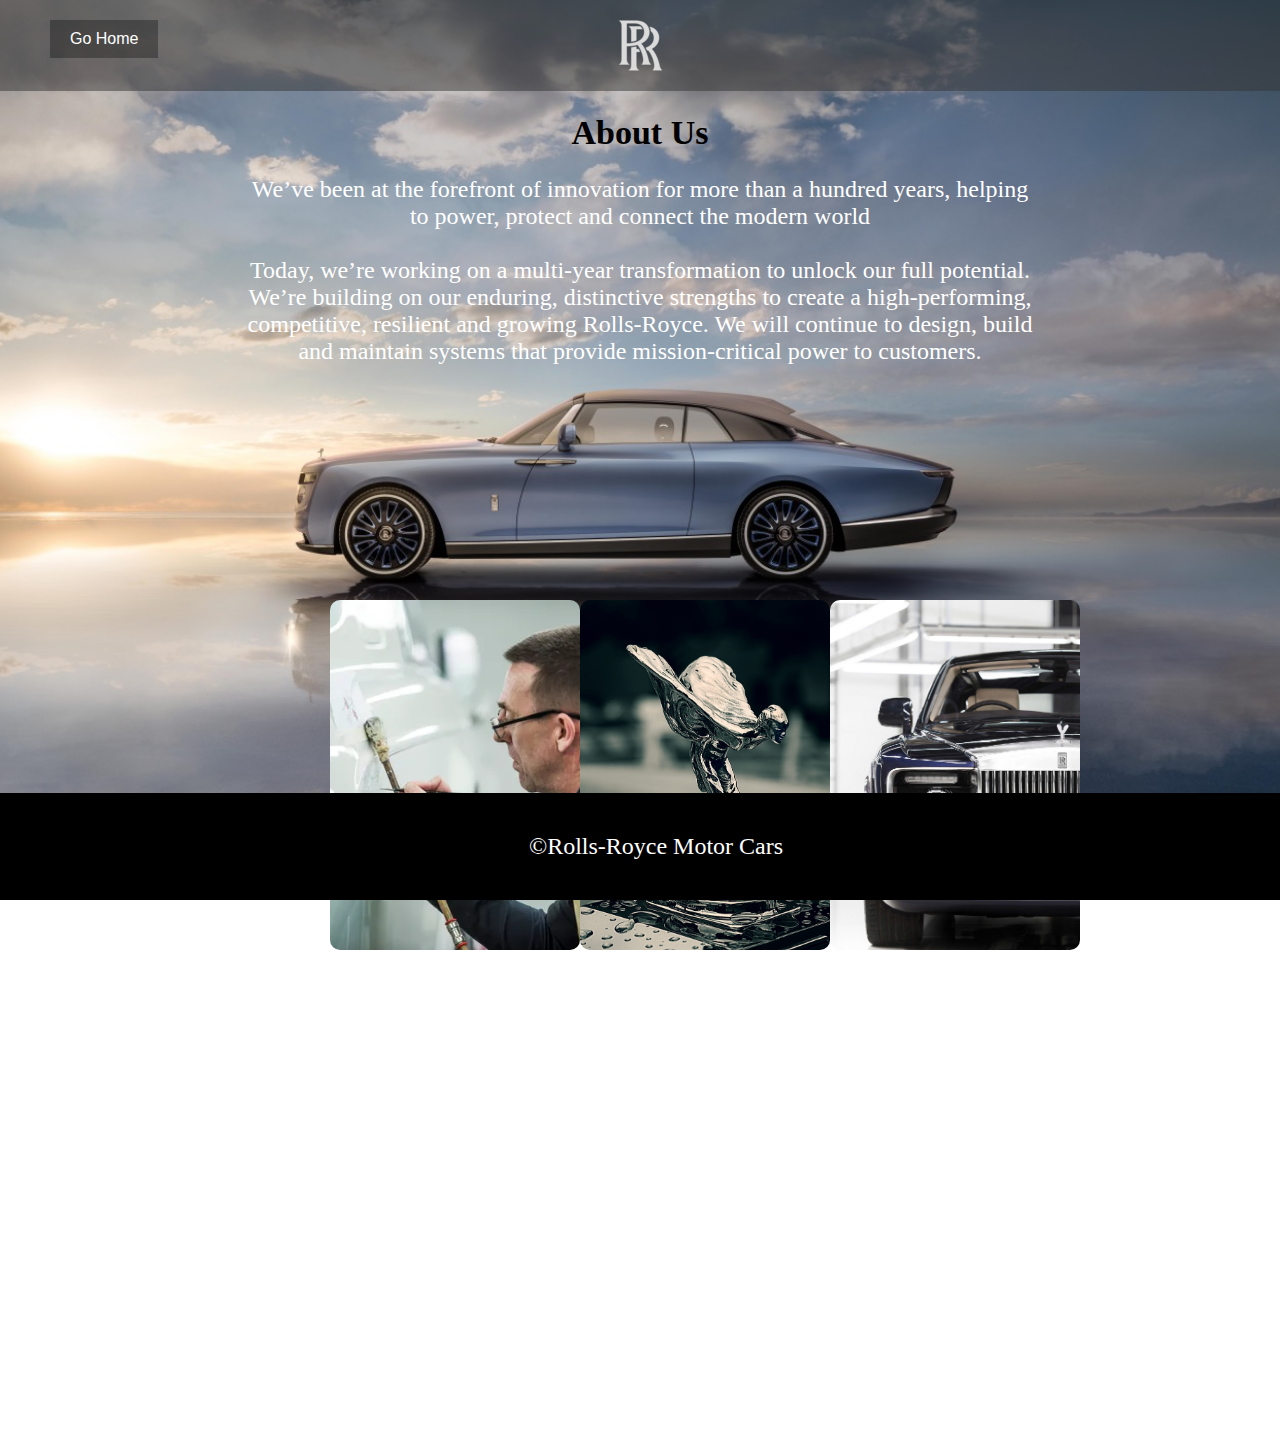
<file: about.html>
<!DOCTYPE html>
<html lang="en">
<head>
  <meta charset="UTF-8">
  <meta name="viewport" content="width=device-width, initial-scale=1.0">
  <link rel="stylesheet" href="styles.css">
  <link rel="stylesheet" href="about.css">
  <title>RR About Us</title>
</head>
<body>

  <header>
    <a href="index.html">
    <button class="header-button">Go Home</button>
    </a>
    <img src="rrlogo1.png" alt="Logo" class="logo">
</header>


  <section>
    <h1>About Us</h1>
    <p>We’ve been at the forefront of innovation for more than a hundred years, helping to power, protect and connect the modern world<br><br>

        Today, we’re working on a multi-year transformation to unlock our full potential. We’re building on our enduring, distinctive strengths to create a high-performing, competitive, resilient and growing Rolls-Royce. We will continue to design, build and maintain systems that provide mission-critical power to customers.</p>
  </section>

 
<section class="photo-section">
    <div class="photo-container">
        <img src="abtimg2.webp" alt="Photo 1" class="photo">
        <p class="photo-description">As of my last knowledge update in January 2022, Rolls-Royce offers a variety of paint options for their vehicles, and one of the notable features is the "Coachline." The Coachline is a hand-painted pinstripe that runs along the sides of the car, typically accentuating the character lines and curves of the vehicle's body.</p>
    </div>
    <div class="photo-container">
        <img src="abtimg1.jpg" alt="Photo 2" class="photo">
        <p class="photo-description">The Spirit of Ecstasy is a distinctive and iconic hood ornament that adorns the radiator grille of Rolls-Royce automobiles. Also known as the "Flying Lady" or "Silver Lady," this elegant and graceful figurine depicts a woman leaning forward with outstretched wings flowing behind he</p>
    </div>
    <div class="photo-container">
        <img src="abtimg3.jpg" alt="Photo 3" class="photo">
        <p class="photo-description">Rolls-Royce cars are synonymous with luxury, elegance, and craftsmanship, representing the pinnacle of automotive opulence. Known for their impeccable attention to detail and commitment to delivering a superior driving experience, Rolls-Royce vehicles embody a unique blend of performance, and sophistication.</p>
    </div>

</section>




  <footer>
    <p>&copy;Rolls-Royce Motor Cars</p>
  </footer>

</body>
</html>
</file>
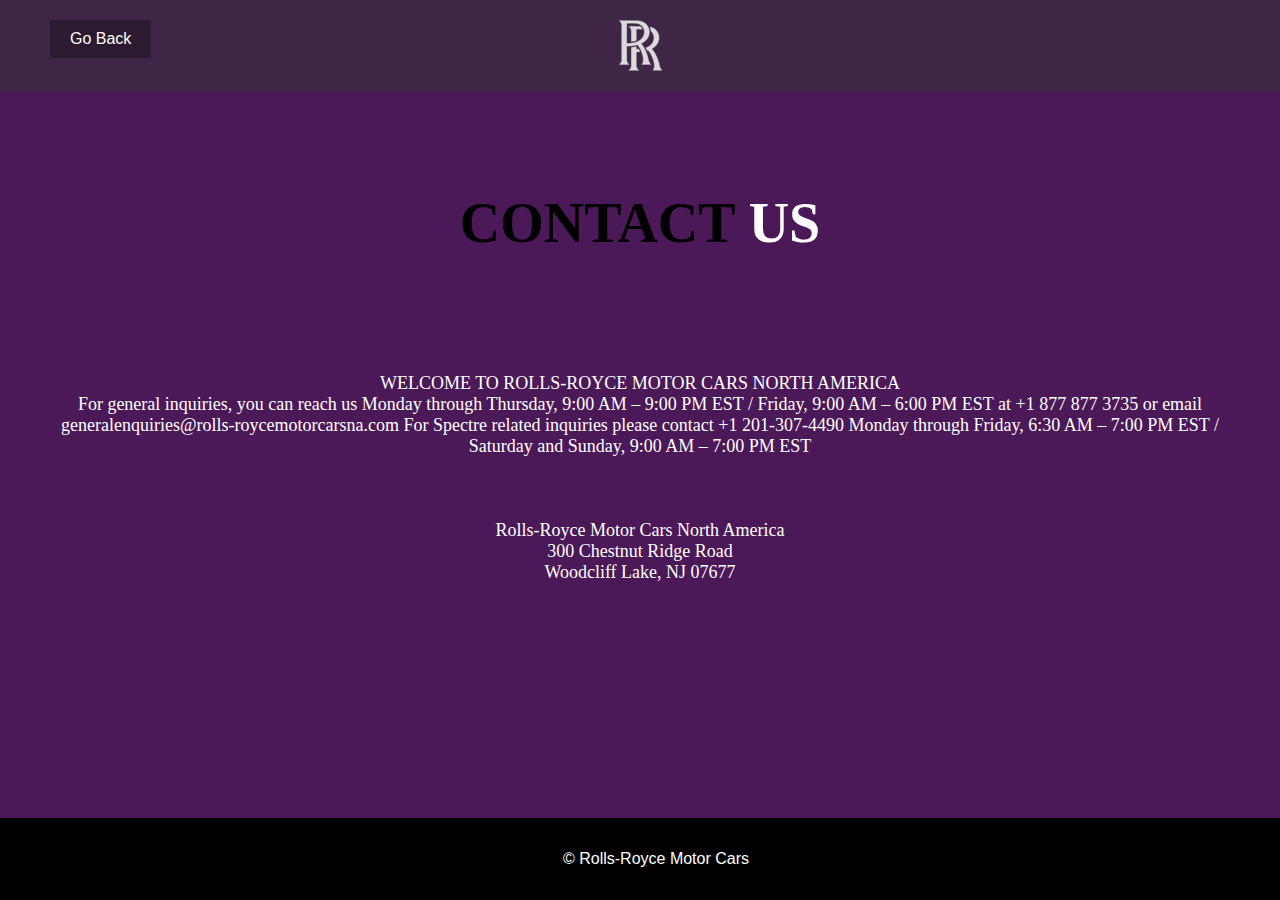
<file: contact.html>
<!DOCTYPE html>
<html lang="en">
<head>
    <meta charset="UTF-8">
    <meta name="viewport" content="width=device-width, initial-scale=1.0">
    <title>RR Contact</title>
    <link rel="stylesheet" href="styles.css">
    <link rel="stylesheet" href="contact.css">
</head>
<body>

    <header>
        <a href="product.html">
            <button class="header-button">Go Back</button>
        </a>
        <img src="rrlogo1.png" alt="Logo" class="logo">
    </header>

    <div class="center-text">
        <h1><span class="contact">CONTACT</span> <span class="us">US</span></h1>
        <p class="contact-text">WELCOME TO ROLLS-ROYCE MOTOR CARS NORTH AMERICA<br>
            For general inquiries, you can reach us Monday through Thursday, 9:00 AM – 9:00 PM EST / Friday, 9:00 AM – 6:00 PM EST at +1 877 877 3735 or email generalenquiries@rolls-roycemotorcarsna.com
            
            For Spectre related inquiries please contact +1 201-307-4490 Monday through Friday, 6:30 AM – 7:00 PM EST / Saturday and Sunday, 9:00 AM – 7:00 PM EST<br><br><br><br>
             
            
            Rolls-Royce Motor Cars North America<br>
            300 Chestnut Ridge Road<br>
            Woodcliff Lake, NJ 07677</p>
    </div>

    <footer>
        <p>&copy; Rolls-Royce Motor Cars</p>
    </footer>

</body>
</html>
</file>
<file: styles.css>
body {
    margin: 0;
}

header {
    position: relative;
    background-color: rgba(51, 51, 51, 0.5); 
    color: white;
    text-align: center;
    padding: 1em;
}

.logo {
    display: block;
    margin: 0 auto; 
}

.center-text {
    text-align: center;
    padding: 2em; 
}

footer {
    background-color: #000000;
    color: white;
    text-align: center;
    padding: 1em;
    position: fixed;
    bottom: 0;
    width: 100%;
}
</file>
<file: about.css>
body {
    margin: 0;
    background-image: url('bgimg1.jpg'); 
    background-size: cover; 
    background-position: center top; 
    background-repeat: no-repeat;
    background-attachment: fixed; 
}


section {
    max-width: 800px;
    margin: 20px auto;
    text-align: center;
}


h1 {
    color: #000000;
    font-size: 34px;
}


p {
    color: #ffffff;
    font-size: 24px;
}


.photo-section {
    display: flex;
    justify-content: space-around;
    margin: 235px 330px;
}


.photo-container {
    text-align: center;
}


.photo {
    width: 250px; 
    height: 350px; 
    object-fit: cover; 
    border-radius: 10px; 
}


.photo-description {
    color: #ffffff;
    font-size: 18px;
    margin-top: 10px; 
    opacity: 0; 
    transition: opacity 0.3s ease; 
}


.photo-container:hover .photo-description {
    opacity: 1; 
}


.header-button {
    background-color: rgba(0, 0, 0, 0.3); 
    color: white; 
    padding: 10px 20px; 
    border: none; 
    cursor: pointer; 
    font-size: 16px;
}


.header-button {
    position: absolute;
    left: 50px;
    top: 20px;
}
</file>
<file: contact.css>
body {
    background-color: rgb(75, 24, 88);
    font-family: Arial, sans-serif;
    margin: 0;
    padding: 0;
}

.center-text {
    position: absolute;
    top: 15%;
    left: 0%;
    font-size: 28px;
    font-family: Georgia, 'Times New Roman', Times, serif;
}

.center-text h1 {
    margin: 0;
}

.center-text .contact {
    color: black;
}

.center-text .us {
    color: white;
}

.header-button {
    background-color: rgba(0, 0, 0, 0.3); 
    color: white; 
    padding: 10px 20px; 
    border: none; 
    cursor: pointer; 
    font-size: 16px;
}


.header-button {
    position: absolute;
    left: 50px;
    top: 20px;
}


.center-text .contact-text {
    color: white;
    font-size: 18px;
    position: relative;
    top: 100px; 
}
</file>
